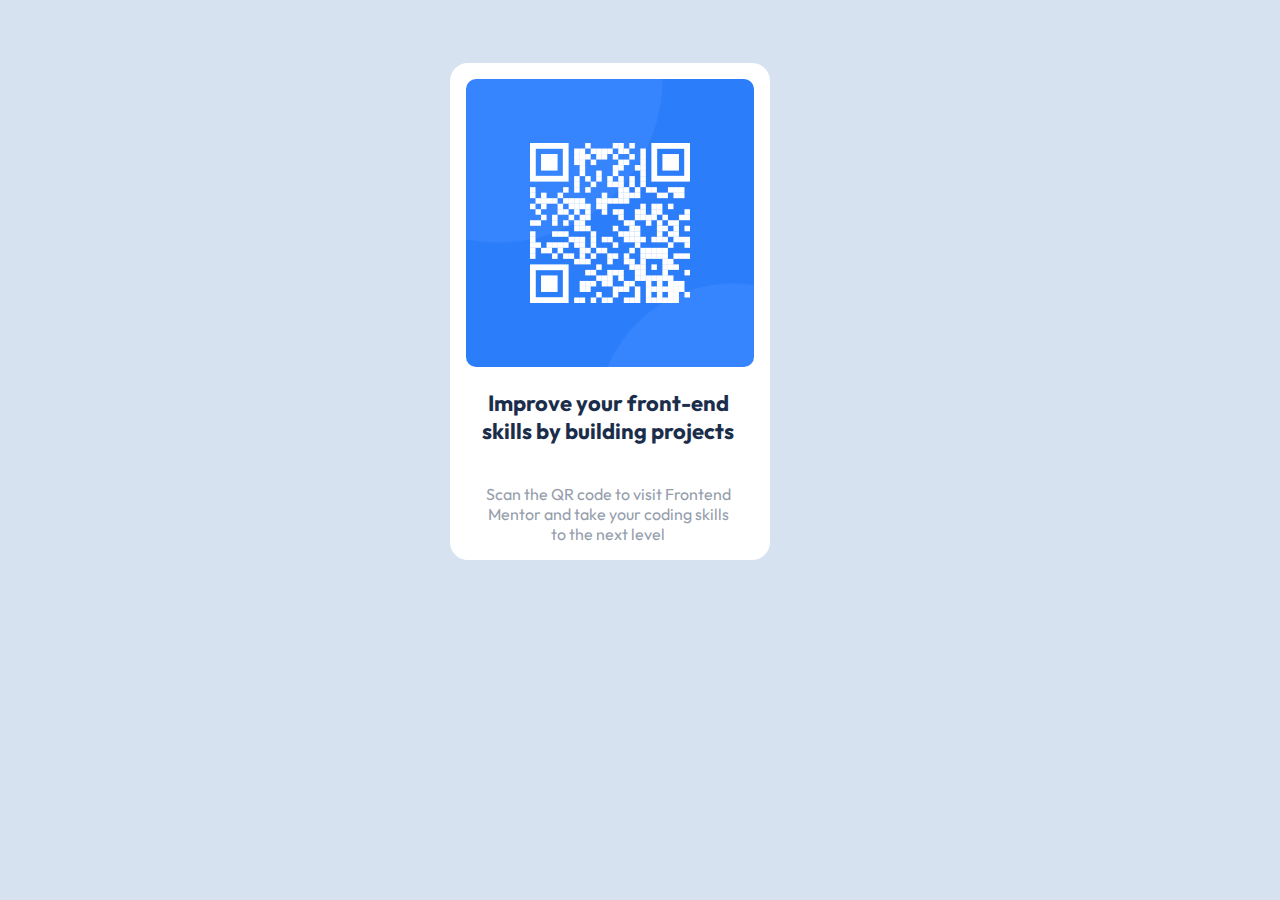
<file: index.html>
<!DOCTYPE html>
<html lang="en">
  <head>
    <meta charset="UTF-8" />
    <meta name="viewport" content="width=device-width, initial-scale=1.0" />
    <!-- displays site properly based on user's device -->

    <link
      rel="icon"
      type="image/png"
      sizes="32x32"
      href="./images/favicon-32x32.png"
    />
    <link rel="icon" type="image/x-icon" href="./images/favicon-32x32.png" />
    <link rel="stylesheet" href="./style.css" />
    <head>
      <link rel="preconnect" href="https://fonts.gstatic.com" />
      <link
        href="https://fonts.googleapis.com/css2?family=Outfit&display=swap"
        rel="stylesheet"
      />
    </head>

    <title>Frontend Mentor | QR code component</title>

    <!-- Feel free to remove these styles or customise in your own stylesheet 👍 -->
    <style>
      .attribution {
        font-size: 11px;
        text-align: center;
      }
      .attribution a {
        color: hsl(228, 45%, 44%);
      }
    </style>
  </head>
  <body>
    <div id="body-section">
      <div id="qr-code">
        <img src="./images/image-qr-code.png" alt="" />
      </div>

      <div id="content">
        <h2>Improve your front-end skills by building projects</h2>
        <p>
          Scan the QR code to visit Frontend Mentor and take your coding skills
          to the next level
        </p>
      </div>
    </div>
  </body>
</html>
</file>
<file: style.css>
body{
    background-color: hsl(212, 45%, 89%);
    font-family: 'Outfit',sans-serif;
}
#body-section{
    margin-top: 5%;
    margin-left: 35%;
    text-align: center;
    background-color: white;
    width: 320px;
    height: 497px;
    border-radius: 18px;
    cursor: pointer;
    transition: box-shadow 0.3s ease-in-out;
}
#body-section:hover{
    box-shadow: 0px 0px 20px 0px rgba(0,0,0,0.5);
}
#qr-code img{
    margin-top: 16px;
    border-radius: 10px;
    width: 288px;
    height: 288px;
}
#content{
    width: 288px;
    height: 129px;
    padding: auto;
    margin-left: 14px;
        /* padding-inline: 10px; */
}
#content h2{
    font-size: 22px;
    color: #1a2e4b;
    white-space: pre-line;
    text-align: center;

}
#content p{

    color: #959EAC;
    white-space: pre-line;
  
}
@media screen and (max-width:350px) {
    #body-section{
        margin-left: 10px;
        
    }
}
</file>
